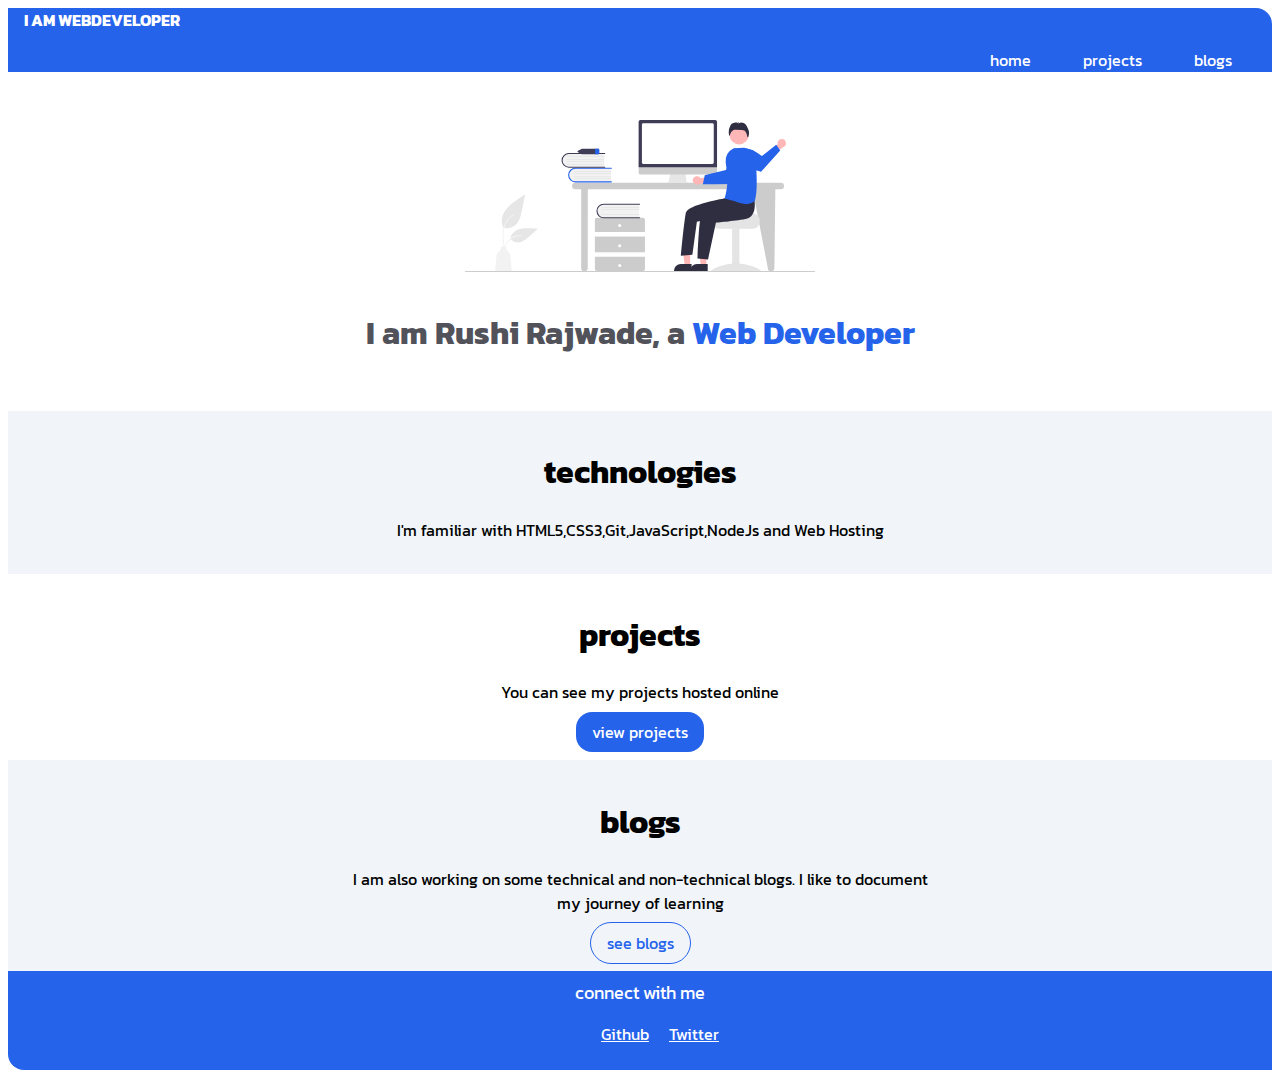
<file: index.html>
<!DOCTYPE html>
<html lang="en">

<head>
    <meta charset="UTF-8">
    <meta http-equiv="X-UA-Compatible" content="IE=edge">
    <meta name="viewport" content="width=device-width, initial-scale=1.0">
    <title>home | rushirajwade</title>
    <link href="styles.css" rel="stylesheet" />
</head>

<body>
    <nav class="navigation container">
        <div class="nav-developer">I AM WEBDEVELOPER</div>
        <ul class="list-non-bullet nav-pills">
            <li class="list-item-inline">
                <a class="link" href="/">home</a>
            </li>
            <li class="list-item-inline">
                <a class="link" href="/projects.html">projects</a>
            </li>
            <li class="list-item-inline">
                <a class="link" href="/blogs.html">blogs</a>
            </li>
        </ul>
    </nav>

    <header class="hero">
        <img class="hero-img" src="image/coder.svg" />
        <h1 class="hero-heading">I am Rushi Rajwade, a <span class="heading-inverted">Web Developer</span></h1>
    </header>

    <section class="section ow">
        <div class="container container-center">
            <h1>technologies</h1>
            <p>I'm familiar with HTML5,CSS3,Git,JavaScript,NodeJs and Web Hosting</p>
        </div>
    </section>

    <section class="section  ">
        <div class="container container-center">
            <h1>projects</h1>
            <p>You can see my projects hosted online</p>
            <a class="link link-primary" href="/projects.html">view projects</a>
        </div>
    </section>


    <section class="section ow">
        <div class="container container-center">
            <h1>blogs</h1>
            <p>I am also working on some technical and non-technical blogs. I like to document my journey of learning
            </p>
            <a class="link link-secondary" href="/blogs.html">see blogs</a>

        </div>
    </section>

    <footer class="footer">
        <div class="footer-header">connect with me</div>
        <ul class="social-links list-non-bullet">
            <li class=list-item-inline><a class="links" href="https://github.com/Rushi20001">Github</a>
            </li>
            <li class=list-item-inline><a class="links" href="https://twitter.com/RajwadeRushi">Twitter</a>
            </li>

        </ul>
    </footer>


</body>

</html>
</file>
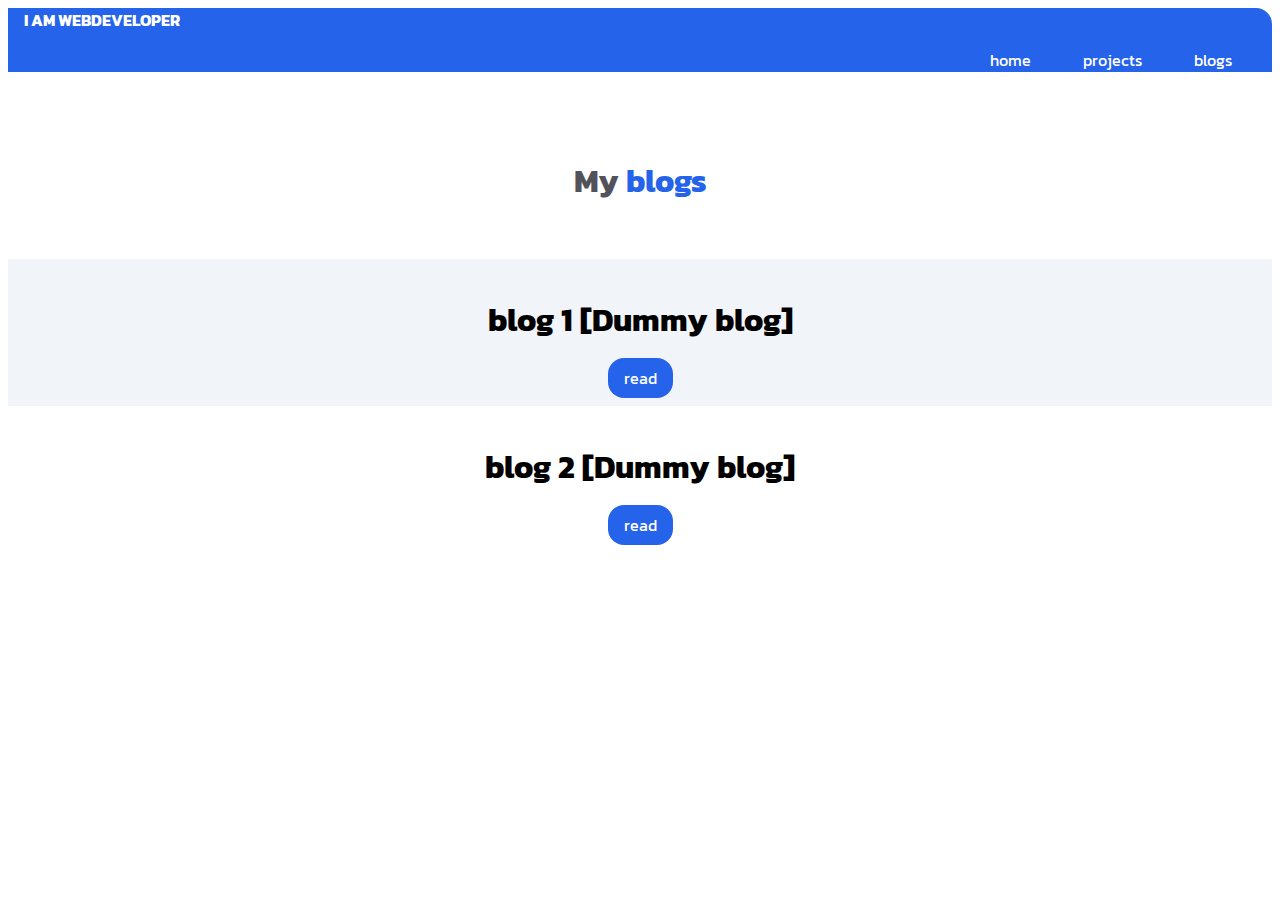
<file: blogs.html>
<!DOCTYPE html>
<html lang="en">
<head>
    <meta charset="UTF-8">
    <meta http-equiv="X-UA-Compatible" content="IE=edge">
    <meta name="viewport" content="width=device-width, initial-scale=1.0">
    <title>Blogs</title>
    <link href="/styles.css" rel="stylesheet"/>
</head>
<body>
    
    <nav class="navigation container">
        <div class="nav-developer">I AM WEBDEVELOPER</div>
        <ul class="list-non-bullet nav-pills">
            <li class="list-item-inline">
                <a class="link"  href="/">home</a>
            </li>
            <li class="list-item-inline">
                <a class="link" href="/projects.html">projects</a>
            </li>
            <li class="list-item-inline">
                <a class="link" href="/blogs.html">blogs</a>
            </li>
        </ul>
    </nav>

        <header class="hero">
           
            <h1 class="hero-heading">My
                <span class="heading-inverted">blogs</span></h1>
        </header>

        <section class="section ow">
            <div class="container container-center">
            <h1>blog 1 [Dummy blog]</h1>
            <p></p>
            
            <a class="link link-primary"  href="/blogs/blog1.html">read</a>
        
            </div>
        </section>
    
        <section class="section  ">
            <div class="container container-center">
            <h1>blog 2 [Dummy blog]</h1>
            <p></p>
            <a class="link link-primary"  href="/blogs/blog2.html">read</a>
        </div>
    </section>
    
    
</body>
</html>
</file>
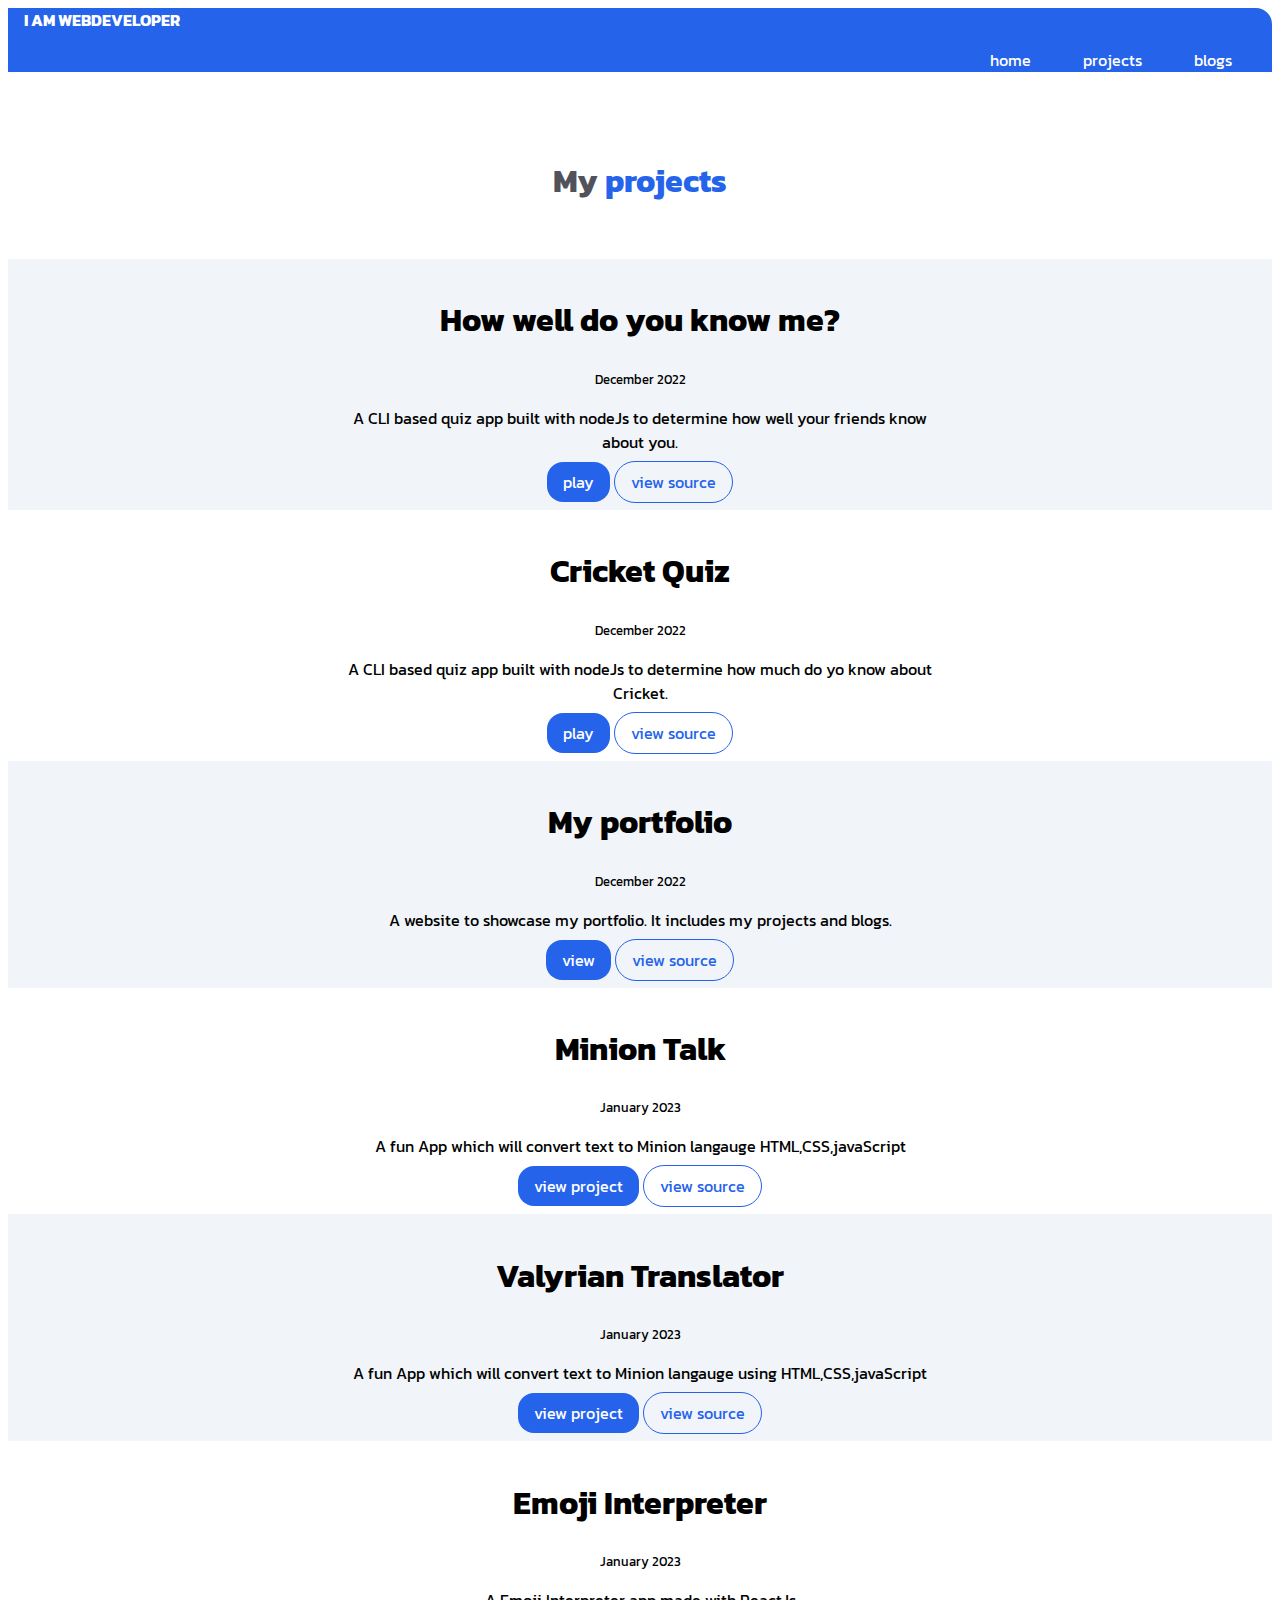
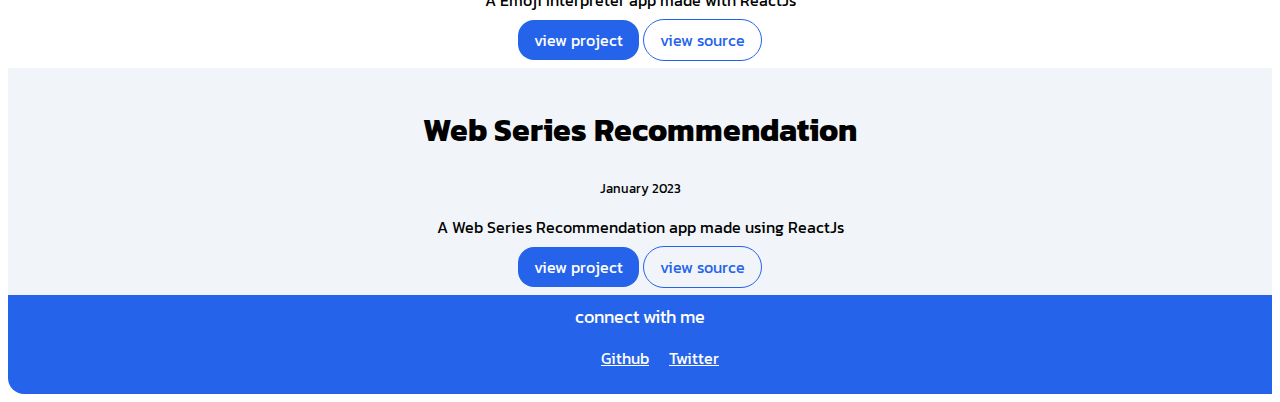
<file: projects.html>
<!DOCTYPE html>
<html lang="en">
<head>
    <meta charset="UTF-8">
    <meta http-equiv="X-UA-Compatible" content="IE=edge">
    <meta name="viewport" content="width=device-width, initial-scale=1.0">
    <title>projects | rushirajwade</title>
    <link href="styles.css" rel="stylesheet"/>
</head>
<body>
    
    <nav class="navigation container">
        <div class="nav-developer">I AM WEBDEVELOPER</div>
        <ul class="list-non-bullet nav-pills">
            <li class="list-item-inline">
                <a class="link"  href="/">home</a>
            </li>
            <li class="list-item-inline">
                <a class="link" href="/projects.html">projects</a>
            </li>
            <li class="list-item-inline">
                <a class="link" href="/blogs.html">blogs</a>
            </li>
        </ul>
    </nav>

    <header class="hero">
           
        <h1 class="hero-heading">My
            <span class="heading-inverted">projects</span></h1>
    </header>

    <section class="section ow">
        <div class="container container-center">
        <h1>How well do you know me?</h1>
        <small>December 2022</small>
        <p>A CLI based quiz app built with nodeJs to determine how well your friends know about you. </p>
        <a class="link link-primary"  href="https://replit.com/@rushi1705/DO-YOU-KNOW-RUSHI-quiz?embed=1&output=1">play</a>
        <a class="link link-secondary"  href="https://github.com/Rushi20001/Quiz-about-me">view source</a>
       
    </div>
    </section>

    <section class="section  ">
        <div class="container container-center">
        <h1>Cricket Quiz</h1>
        <small>December 2022</small>
        <p>A CLI based quiz app built with nodeJs to determine how much do yo know about Cricket. </p>
        <a class="link link-primary"  href="https://replit.com/@rushi1705/cricket-quiz?embed=1&output=1">play</a>
        <a class="link link-secondary"  href="https://github.com/Rushi20001/Cricket-QUIZ">view source</a>
    </div>
</section>

<section class="section ow">
    <div class="container container-center">
    <h1>My portfolio</h1>
    <small>December 2022</small>
    <p>A website to showcase my portfolio. It includes my projects and blogs. </p>
    <a class="link link-primary"  href="https://rushirajwade.netlify.app/">view</a>
    <a class="link link-secondary"  href="https://github.com/Rushi20001/My-portfolio">view source</a>
   
</div>
</section>

<section class="section  ">
    <div class="container container-center">
    <h1>Minion Talk</h1>
    <small>January 2023</small>
    <p>A fun App which will convert text to Minion langauge HTML,CSS,javaScript </p>
    <a class="link link-primary"  href="https://minions-langauge.netlify.app/">view project</a>
    <a class="link link-secondary"  href="https://github.com/Rushi20001/minion-talk">view source</a>
</div>
</section>

<section class="section ow">
    <div class="container container-center">
    <h1>Valyrian Translator</h1>
    <small>January 2023</small>
    <p>A fun App which will convert text to Minion langauge using HTML,CSS,javaScript </p>
    <a class="link link-primary"  href="https://valyrian-langauge.netlify.app/">view project</a>
    <a class="link link-secondary"  href="https://github.com/Rushi20001/valyrian-translator">view source</a>
   
</div>
</section>

<section class="section  ">
    <div class="container container-center">
    <h1>Emoji Interpreter</h1>
    <small>January 2023</small>
    <p>A Emoji Interpreter app made with ReactJs </p>
    <a class="link link-primary"  href="https://travel-emoji.netlify.app/">view project</a>
    <a class="link link-secondary"  href="https://github.com/Rushi20001/emoji-interpreter">view source</a>
</div>
</section>

<section class="section ow">
    <div class="container container-center">
    <h1>Web Series Recommendation</h1>
    <small>January 2023</small>
    <p>A Web Series Recommendation app made using ReactJs  </p>
    <a class="link link-primary"  href="https://series-recommendation.netlify.app/">view project</a>
    <a class="link link-secondary"  href="https://github.com/Rushi20001/Web-series-recommendation">view source</a>
   
</div>
</section>


<footer class="footer">
    <div class="footer-header"
    >connect with me</div>
    <ul class="social-links list-non-bullet">
        <li class=list-item-inline><a class="links" href="https://github.com/Rushi20001">Github</a>
        </li>
        <li class=list-item-inline><a class="links" href="https://twitter.com/RajwadeRushi">Twitter</a>
        </li>
        
    </ul> </footer>
    
</body>
</html>
</file>
<file: styles.css>
@import url('https://fonts.googleapis.com/css2?family=Kanit:wght@400;700&display=swap');

:root{
    --primary-color: #2563eb;
    --grey: #52525b;
--off-white: #f1f5f9;
    
}


body{
    font-family: 'Kanit', sans-serif;
}

hr{
    margin: 2rem 0rem;
}

/** container **/

.container {
    padding-left: 1rem;
    padding-right: 1rem;

}
.container-center{
 max-width: 600px;
 margin: auto;
 text-align: center;
}

/** links **/
.link{
    text-decoration: none;
    padding: 0.5rem 1rem;
}

.link-primary{
    background-color: var(--primary-color);
    border-radius: 1rem;
    color: white;
    
}

.link-secondary{
   color: var(--primary-color);
    border-radius: 2rem;
    border: 1px solid var(--primary-color);
}

/** lists **/

.list-non-bullet{
    list-style: none;
}

.list-item-inline{
    display: inline;
   padding: 0rem 0.5rem;
}

/** navigation **/

.navigation{
    background-color: var(--primary-color);
    color: white;
    border-top-right-radius: 1rem;
}
.navigation .nav-developer{
    font-weight: bolder;
}

.navigation .nav-pills{
    text-align: right;
}

.navigation .link{
    color: white;
    
}

/** header **/

.hero{
    padding: 2rem;
}

.hero .hero-img{
    max-width: 350px;
    display: block;
    margin: auto;
}

.hero .hero-heading{
    color: var(--grey); 
    text-align: center;
    padding-top: 1rem;
}

.hero .hero-heading .heading-inverted{
    color: var(--primary-color);
}

/** section **/
.section{
    padding: 1rem;

}
.section h1{
    
text-align: center;
}
.ow{
    background-color: var(--off-white);
    
}

/** footer **/
.footer{
    background-color: #2563eb;
    padding: 0.5rem 0rem;
    text-align: center;
    color: white;
    border-bottom-left-radius: 1rem;
}
.footer .footer-header{
    
    font-size: large;
}

.footer .links{
    color: white;
}
</file>
